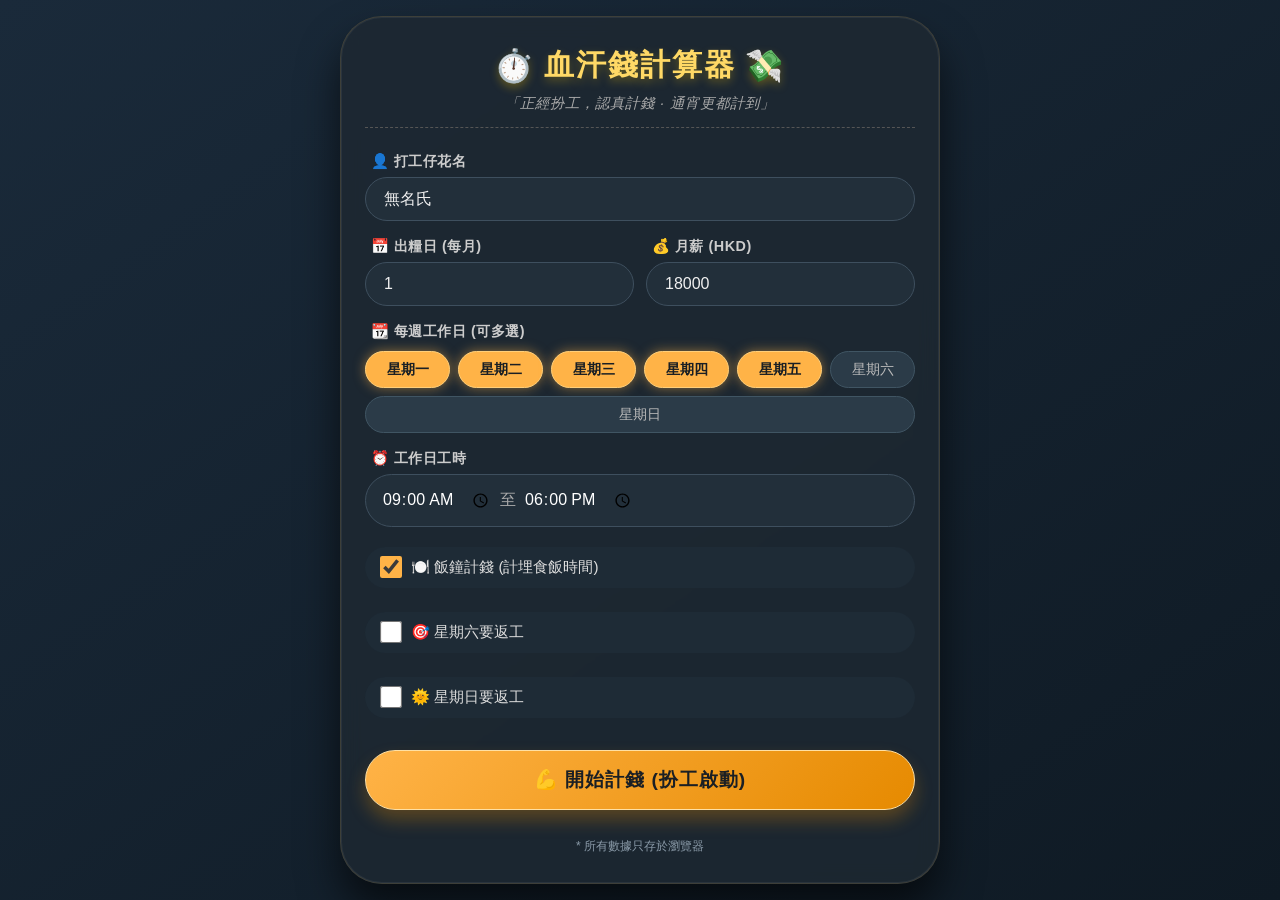
<file: index.html>
<!DOCTYPE html>
<html lang="zh-HK">
<head>
    <meta charset="UTF-8">
    <meta name="viewport" content="width=device-width, initial-scale=1.0">
    <title>血汗錢實時計算器 · 金句版</title>
    <style>
        * { box-sizing: border-box; margin: 0; padding: 0; }
        body {
            font-family: 'Segoe UI', 'Noto Sans TC', 'Microsoft JhengHei', sans-serif;
            background: linear-gradient(145deg, #1a2a3a 0%, #0f1a24 100%);
            min-height: 100vh;
            display: flex; justify-content: center; align-items: center;
            padding: 16px; color: #e0e0e0;
        }
        .container {
            max-width: 600px; width: 100%;
            background: rgba(30, 40, 50, 0.85);
            backdrop-filter: blur(10px);
            border-radius: 42px; padding: 28px 24px;
            box-shadow: 0 25px 40px rgba(0, 0, 0, 0.6), inset 0 0 0 1px rgba(255, 255, 255, 0.06);
            border: 1px solid rgba(255, 200, 100, 0.15);
        }
        h1 {
            font-size: 1.9rem; font-weight: 800; text-align: center;
            letter-spacing: 2px; color: #ffd966;
            text-shadow: 0 4px 10px rgba(255, 200, 0, 0.3);
            margin-bottom: 8px;
            display: flex; align-items: center; justify-content: center; gap: 8px;
        }
        h1 span { font-size: 2rem; transform: rotate(5deg); }
        .subhead {
            text-align: center; font-size: 0.9rem; color: #aaa;
            margin-bottom: 24px; border-bottom: 1px dashed #555;
            padding-bottom: 14px; font-style: italic; letter-spacing: 1px;
        }
        .setup-panel { display: flex; flex-direction: column; gap: 16px; }
        .input-group { display: flex; flex-direction: column; gap: 6px; }
        .input-group label {
            font-size: 0.9rem; font-weight: 600; color: #ccc;
            margin-left: 6px; letter-spacing: 0.5px;
        }
        .input-group input, .input-group select {
            background: #222f3a; border: 1px solid #3e4f5e;
            border-radius: 60px; padding: 12px 18px;
            font-size: 1rem; color: #f0f0f0; outline: none;
            transition: all 0.2s; font-family: inherit;
        }
        .input-group input:focus, .input-group select:focus {
            border-color: #ffb347; box-shadow: 0 0 0 3px rgba(255, 180, 70, 0.2);
            background: #1e2c38;
        }
        .row2 { display: grid; grid-template-columns: 1fr 1fr; gap: 12px; }
        .work-days { display: flex; flex-wrap: wrap; gap: 8px; margin-top: 4px; }
        .work-day-chip {
            background: #2b3b48; border-radius: 40px; padding: 8px 14px;
            font-size: 0.9rem; font-weight: 500; color: #bbb;
            cursor: pointer; user-select: none; transition: 0.15s;
            border: 1px solid #405563; flex: 1 0 auto; text-align: center;
        }
        .work-day-chip.selected {
            background: #ffb347; color: #1a1f24; border-color: #ffcf7a;
            font-weight: 700; box-shadow: 0 0 12px rgba(255, 180, 70, 0.5);
        }
        .checkbox-row {
            display: flex; align-items: center; gap: 12px; margin: 4px 0;
            background: #1e2b36; padding: 10px 16px; border-radius: 60px;
        }
        .checkbox-row label {
            display: flex; align-items: center; gap: 10px;
            font-size: 0.95rem; color: #ddd; cursor: pointer; flex: 1;
        }
        .checkbox-row input[type="checkbox"] {
            width: 20px; height: 20px; accent-color: #ffb347;
            transform: scale(1.1); cursor: pointer;
        }
        .time-range {
            display: flex; align-items: center; gap: 8px;
            background: #222f3a; border-radius: 60px;
            padding: 6px 16px; border: 1px solid #3e4f5e;
        }
        .time-range input[type="time"] {
            background: transparent; border: none; padding: 8px 0;
            width: 110px; font-size: 1rem; color: #fff; outline: none;
        }
        .time-range span { color: #aaa; }
        .btn {
            background: linear-gradient(135deg, #ffb347, #e68a00);
            border: none; border-radius: 60px; padding: 16px 24px;
            font-size: 1.2rem; font-weight: 800; color: #1a1f24;
            letter-spacing: 1px; cursor: pointer; transition: 0.2s;
            box-shadow: 0 10px 18px rgba(230, 138, 0, 0.3);
            margin-top: 12px; border: 1px solid #ffe0a3;
        }
        .btn:hover {
            transform: scale(1.01); box-shadow: 0 12px 24px rgba(255, 180, 0, 0.5);
            background: linear-gradient(135deg, #ffc15e, #f09b00);
        }
        .btn:active { transform: scale(0.98); }
        .btn-secondary {
            background: #314353; box-shadow: none; color: #ddd;
            font-size: 1rem; padding: 12px 18px;
            border: 1px solid #4e6478; box-shadow: 0 4px 10px rgba(0,0,0,0.4);
        }
        .btn-secondary:hover {
            background: #3e5468; box-shadow: 0 6px 12px rgba(0,0,0,0.5); color: #fff;
        }
        .btn-quote {
            background: linear-gradient(135deg, #6a4c93, #4a2a6e);
            color: #f0e6ff; border: 1px solid #9b7cc4;
            box-shadow: 0 8px 18px rgba(106, 76, 147, 0.5);
            flex: 1; margin-top: 0; padding: 14px 10px; font-size: 1rem;
        }
        .btn-quote:hover {
            background: linear-gradient(135deg, #7d5ba8, #5a3585);
            box-shadow: 0 10px 22px rgba(130, 90, 180, 0.7);
        }
        .dashboard { display: flex; flex-direction: column; gap: 20px; }
        .money-card {
            background: radial-gradient(circle at 30% 20%, #2a3d4e, #19232e);
            border-radius: 32px; padding: 24px 20px; text-align: center;
            border: 1px solid #4e6d85;
            box-shadow: inset 0 0 20px rgba(0, 0, 0, 0.7), 0 10px 20px rgba(0, 0, 0, 0.5);
            position: relative; overflow: hidden;
        }
        .money-card::after {
            content: "💰"; font-size: 7rem; position: absolute;
            right: -20px; bottom: -30px; opacity: 0.07; transform: rotate(15deg);
        }
        .salary-number {
            font-size: 3.6rem; font-weight: 900; font-family: 'Courier New', monospace;
            color: #ffdb8e; text-shadow: 0 0 15px rgba(255, 200, 0, 0.7);
            letter-spacing: 2px; line-height: 1.2; word-break: break-word;
        }
        .salary-currency { font-size: 1.2rem; color: #b0c4d9; letter-spacing: 2px; }
        .stats-grid { display: grid; grid-template-columns: 1fr 1fr; gap: 12px; }
        .stat-item {
            background: #1e2e3b; border-radius: 24px; padding: 14px 12px;
            text-align: center; border: 1px solid #35505f;
        }
        .stat-label {
            font-size: 0.75rem; text-transform: uppercase;
            letter-spacing: 1px; color: #8faec9; margin-bottom: 6px;
        }
        .stat-value { font-size: 1.6rem; font-weight: 700; color: #eef5fc; }
        .progress-section {
            background: #1a2833; border-radius: 30px; padding: 14px 18px;
            border: 1px solid #35515f;
        }
        .progress-label {
            display: flex; justify-content: space-between;
            font-size: 0.85rem; color: #b0c4d9; margin-bottom: 8px;
        }
        .progress-bar-bg {
            background: #0e161e; height: 16px; border-radius: 30px;
            overflow: hidden; border: 1px solid #2e4150;
        }
        .progress-fill {
            width: 0%; height: 100%;
            background: linear-gradient(90deg, #ffb347, #f0e68c);
            border-radius: 30px; transition: width 0.4s ease;
            box-shadow: 0 0 12px #ffb347;
        }
        .quote {
            font-style: italic; font-size: 1.05rem; color: #e8d9b5;
            text-align: center; padding: 18px 14px 10px;
            border-top: 1px dashed #3f5566; margin-top: 6px;
            letter-spacing: 0.4px; font-weight: 400;
            min-height: 72px; display: flex; align-items: center; justify-content: center;
            line-height: 1.6;
            transition: all 0.3s ease;
        }
        .quote.quote-pop {
            animation: quotePop 0.45s ease;
        }
        @keyframes quotePop {
            0% { transform: scale(1); color: #e8d9b5; }
            40% { transform: scale(1.06); color: #ffd966; text-shadow: 0 0 20px rgba(255, 220, 100, 0.7); }
            100% { transform: scale(1); color: #e8d9b5; }
        }
        .button-group {
            display: flex; gap: 12px; margin-top: 18px; flex-wrap: wrap;
        }
        .button-group .btn {
            flex: 1; margin-top: 0; padding: 14px 10px; font-size: 1rem;
        }
        .hidden { display: none !important; }
        .share-note {
            font-size: 0.75rem; color: #8a9aa8; text-align: center;
            margin-top: 16px; padding-top: 12px;
        }
        .status-badge {
            font-size: 0.75rem; background: #1d3b4b;
            display: inline-block; padding: 4px 12px;
            border-radius: 40px; color: #9dc6e0;
            letter-spacing: 0.5px; margin-bottom: 8px;
        }
        .night-badge {
            background: #4a2a6e; color: #d4b3ff; border: 1px solid #7a4bc4;
        }
        .overnight-hint {
            font-size: 0.75rem; color: #c9a0ff;
            margin-top: 6px; margin-left: 6px;
            display: flex; align-items: center; gap: 4px;
        }
    </style>
</head>
<body>
<div class="container" id="app">
    <!-- 設定面板 -->
    <div id="setupPanel">
        <h1><span>⏱️</span> 血汗錢計算器 <span>💸</span></h1>
        <div class="subhead">「正經扮工，認真計錢 · 通宵更都計到」</div>

        <div class="setup-panel">
            <div class="input-group">
                <label>👤 打工仔花名</label>
                <input type="text" id="username" placeholder="例如：地獄黑仔王" value="無名氏">
            </div>

            <div class="row2">
                <div class="input-group">
                    <label>📅 出糧日 (每月)</label>
                    <input type="number" id="payday" min="1" max="31" value="1" placeholder="1-31">
                </div>
                <div class="input-group">
                    <label>💰 月薪 (HKD)</label>
                    <input type="number" id="monthlySalary" min="1" step="500" value="18000" placeholder="例如 18000">
                </div>
            </div>

            <div class="input-group">
                <label>📆 每週工作日 (可多選)</label>
                <div class="work-days" id="workDaysContainer"></div>
            </div>

            <div class="input-group">
                <label>⏰ 工作日工時</label>
                <div class="time-range">
                    <input type="time" id="workStart" value="09:00">
                    <span>至</span>
                    <input type="time" id="workEnd" value="18:00">
                </div>
                <div class="overnight-hint" id="overnightHint" style="display:none;">
                    🌙 跨夜更模式已啟動（收工時間早過返工）
                </div>
            </div>

            <div class="checkbox-row">
                <label>
                    <input type="checkbox" id="includeLunch" checked>
                    🍽️ 飯鐘計錢 (計埋食飯時間)
                </label>
            </div>

            <div class="checkbox-row">
                <label>
                    <input type="checkbox" id="saturdayWork">
                    🎯 星期六要返工
                </label>
            </div>

            <div class="input-group" id="satTimeGroup" style="display: none;">
                <label>星期六工時</label>
                <div class="time-range">
                    <input type="time" id="satStart" value="09:00">
                    <span>至</span>
                    <input type="time" id="satEnd" value="13:00">
                </div>
                <div class="overnight-hint" id="satOvernightHint" style="display:none;">
                    🌙 跨夜更
                </div>
            </div>

            <div class="checkbox-row">
                <label>
                    <input type="checkbox" id="sundayWork">
                    🌞 星期日要返工
                </label>
            </div>

            <div class="input-group" id="sunTimeGroup" style="display: none;">
                <label>星期日工時</label>
                <div class="time-range">
                    <input type="time" id="sunStart" value="09:00">
                    <span>至</span>
                    <input type="time" id="sunEnd" value="13:00">
                </div>
                <div class="overnight-hint" id="sunOvernightHint" style="display:none;">
                    🌙 跨夜更
                </div>
            </div>

            <button class="btn" id="startBtn">💪 開始計錢 (扮工啟動)</button>
        </div>
        <div class="share-note">* 所有數據只存於瀏覽器</div>
    </div>

    <!-- 儀表板 -->
    <div id="dashboardPanel" class="hidden">
        <div class="dashboard">
            <div style="display: flex; justify-content: space-between; align-items: center;">
                <span class="status-badge" id="userGreeting">👋 打工仔</span>
                <span class="status-badge" id="workStatus">⚡ 工作中</span>
            </div>
            <div style="display: flex; gap: 8px; margin-bottom: 8px; flex-wrap: wrap;">
                <span class="status-badge night-badge hidden" id="nightBadge">🌙 通宵更</span>
            </div>
            <div class="money-card">
                <div class="salary-currency">HKD · 本月已賺</div>
                <div class="salary-number" id="salaryDisplay">$0.00</div>
                <div style="font-size: 0.85rem; color: #aabccc; margin-top: 6px;" id="salarySub">每秒血汗中...</div>
            </div>

            <div class="stats-grid">
                <div class="stat-item">
                    <div class="stat-label">⏳ 已返工時數</div>
                    <div class="stat-value" id="hoursWorked">0.0 hr</div>
                </div>
                <div class="stat-item">
                    <div class="stat-label">📅 距離出糧</div>
                    <div class="stat-value" id="daysToPayday">0 日</div>
                </div>
                <div class="stat-item">
                    <div class="stat-label">💰 今日已賺</div>
                    <div class="stat-value" id="todayEarnings">$0.00</div>
                </div>
                <div class="stat-item">
                    <div class="stat-label">📊 本月進度</div>
                    <div class="stat-value" id="progressPercent">0%</div>
                </div>
            </div>

            <div class="progress-section">
                <div class="progress-label">
                    <span>😤 搵錢進度</span>
                    <span id="progressText">0%</span>
                </div>
                <div class="progress-bar-bg">
                    <div class="progress-fill" id="progressFill" style="width: 0%;"></div>
                </div>
            </div>

            <div class="quote" id="quoteText">「人工唔係萬能，但無錢就萬萬不能。」</div>

            <div class="button-group">
                <button class="btn btn-secondary" id="editBtn">✏️ 重新設定</button>
                <button class="btn btn-quote" id="quoteBtn">💬 出句金句</button>
            </div>
        </div>
    </div>
</div>

<script>
    (function() {
        // ---------- 全局變量 ----------
        let userConfig = {
            username: '無名氏',
            payday: 1,
            monthlySalary: 18000,
            workDays: ['mon','tue','wed','thu','fri'],
            workStart: '09:00',
            workEnd: '18:00',
            includeLunch: true,
            saturdayWork: false,
            satStart: '09:00',
            satEnd: '13:00',
            sundayWork: false,
            sunStart: '09:00',
            sunEnd: '13:00'
        };

        let timerInterval = null;
        let wholeMonthWorkMinutes = 0;
        let lastQuoteIndex = -1;

        // ============ 超多金句庫（100+ 句） ============
        const QUOTES = [
            // 搞笑扮正經
            "「人工唔係萬能，但無錢就萬萬不能。」",
            "「返工係為咗出糧，出糧係為咗唔使返工？」",
            "「每一秒都係錢，所以你而家喺度發達。」",
            "「唔好睇小每一蚊，佢哋都係你嘅血汗。」",
            "「今日嘅努力，係聽日嘅人工…… 聽日嘅洗費。」",
            "「老闆覺得你值呢個價，銀行都覺得。」",
            "「工作係治癒無聊嘅良藥，但副作用係攰。」",
            "「當你覺得攰，望下個計數器，即刻醒神。」",
            "「你嘅時間就係金錢，呢句而家好真實。」",
            "「返工等出糧，出糧等洗錢，無限輪迴。」",
            "「呢個計數器，係你今日最忠誠嘅朋友。」",
            "「你嘅每一秒，都係公司嘅固定資產。」",
            "「唔好問公司俾咗你咩，問下你俾咗公司幾多秒。」",
            "「人工係老闆嘅恩賜，血汗係你嘅奉獻。」",
            "「當你覺得人工低，望下隔籬位，佢可能更低。」",
            "「呢一秒你賺咗，下一秒你仲賺緊，恭喜。」",
            "「返工唔係為錢，係為咗證明你唔使靠屋企。」",
            "「你嘅努力，喺呢個計數器度，一清二楚。」",
            "「唔好嫌人工少，至少你仲有份工。」",
            "「有工返嘅時候嫌辛苦，冇工返嘅時候嫌悶。」",
            "「你嘅血汗，化成一串數字，幾浪漫。」",
            "「呢個世界冇免費午餐，但有免費加班。」",
            "「你嘅時間好值錢，可惜唔係你話事。」",
            "「每秒跳一次，你嘅青春就咁樣流走。」",
            "「計數器唔會呃你，你嘅老闆就唔敢講。」",
            "「返工嘅意義，就係等出糧嗰一刻嘅喜悅。」",
            "「你而家嘅努力，係為咗将来唔使努力？」",
            "「錢唔係萬能，但呢個計數器話你知佢幾重要。」",
            "「你嘅工作時數，比你想像中值錢。」",
            "「唔好停，你嘅血汗仲未流完。」",
            // 職場求生
            "「同事係戰友，老闆係敵人，糧單係真相。」",
            "「職場三大謊言：唔急、好快完、加你人工。」",
            "「開會嘅時間，係用嚟證明你有幾耐冇出聲。」",
            "「你嘅表現唔係睇你做幾多，係睇你講幾多。」",
            "「返工最緊要識做人，做嘢係其次。」",
            "「老闆永遠是對的，即使佢錯，都係你誤會。」",
            "「加班係責任，準時走係奇蹟。」",
            "「你嘅努力，老闆未必見到；你嘅失誤，全公司都見到。」",
            "「職場如戰場，糧單如戰報。」",
            "「唔好同老闆講道理，佢只會同你講感情。」",
            "「同事嘅問候，通常係想知你幾時走。」",
            "「你嘅工作範疇，永遠比職位描述多一行。」",
            "「開會唔係為咗解決問題，係為咗製造更多問題。」",
            "「你嘅上司永遠覺得你仲有進步空間，包括加班。」",
            "「職場生存法則：做少少，講多多，走快快。」",
            "「你嘅意見好重要，但我哋唔會採用。」",
            "「老闆話唔急，即係好急；老闆話好急，即係癲咗。」",
            "「你嘅年假，係公司嘅傳說。」",
            "「同事之間嘅友誼，建基於共同敵人。」",
            "「你嘅工作表現，取決於你嘅匯報技巧。」",
            // 通宵更
            "「通宵更嘅每一秒，都係月亮幫你見證嘅血汗。」",
            "「當你捱夜嘅時候，個計數器都陪你一齊醒。」",
            "「凌晨三點嘅人工，特別有味道。」",
            "「你見過凌晨四點嘅香港，但你更想見凌晨四點嘅床。」",
            "「通宵更嘅好處，係你唔使同人迫地鐵。」",
            "「夜晚返工，日頭瞓覺，你嘅生理時鐘已經移民。」",
            "「月亮代表你嘅心，糧單代表你嘅命。」",
            "「通宵更嘅你，係城市嘅守夜人，可惜冇人知。」",
            "「你嘅黑眼圈，係你努力嘅勳章。」",
            "「夜晚嘅工作，特別容易令人懷疑人生。」",
            "「當你通宵嘅時候，全世界都瞓咗，除咗你同你嘅老闆。」",
            "「通宵更嘅唯一好處：冇人同你爭廁所。」",
            "「你嘅夜晚，係別人嘅白天；你嘅白天，係別人嘅夜晚。」",
            "「通宵更嘅你，係夜空中最亮嘅打工仔。」",
            "「凌晨嘅咖啡，係你嘅續命丹。」",
            "「你嘅生理時鐘，已經同公司簽咗約。」",
            "「通宵更嘅工資，叫做精神損失費。」",
            "「你見過日出，但你更想見到收工。」",
            "「夜晚返工嘅人，都係有故事嘅人。」",
            "「通宵更嘅你，係公司嘅隱形英雄，糧單都係隱形。」",
            // 出糧盼望
            "「出糧嗰日，你嘅笑容比陽光更燦爛。」",
            "「距離出糧仲有幾多日？呢個問題比哲學更難答。」",
            "「出糧前嘅你，係一條死魚；出糧後嘅你，係一條活龍。」",
            "「人工一到手，唔夠幾日又變返窮光蛋。」",
            "「出糧嘅喜悅，足以抵消一個月嘅辛酸。」",
            "「你嘅銀行戶口，喺出糧日短暫地豐滿過。」",
            "「出糧日係打工仔嘅新年。」",
            "「每月最開心嘅一日，就係見到戶口多咗幾個零。」",
            "「出糧前諗好點用，出糧後發現唔夠用。」",
            "「你嘅薪金，係你一個月嘅精神賠償。」",
            "「出糧嗰刻，你覺得自己係世界之王。」",
            "「可惜世界之王嘅任期，只有三日。」",
            "「出糧日嘅你，連呼吸都特別大聲。」",
            "「人工係你嘅，但點用就唔到你話事。」",
            "「出糧嘅喜悅，係支撐你返工嘅唯一動力。」",
            "「你每個月最期待嘅數字，唔係彩票，係糧單。」",
            "「出糧日，你終於可以還返上個月嘅債。」",
            "「你嘅薪水，係你同公司之間嘅唯一聯繫。」",
            "「出糧嗰日，你覺得自己終於被尊重。」",
            "「可惜尊重嘅有效期，只有一個月。」",
            // 自我安慰
            "「雖然人工唔高，但至少你有份工。」",
            "「雖然返工好攰，但至少你有錢收。」",
            "「雖然老闆好煩，但至少佢出糧準時。」",
            "「雖然同事好衰，但至少你唔使對住佢成世。」",
            "「雖然加班冇錢，但至少你學到嘢。」",
            "「雖然通宵好辛苦，但至少你嘅肝仲頂得住。」",
            "「雖然你嘅人工唔夠買樓，但至少夠食飯。」",
            "「雖然你唔鍾意返工，但至少你唔使失業。」",
            "「雖然你嘅工作冇意義，但至少你嘅糧單有意義。」",
            "「雖然你日日都想辭職，但至少你仲未辭。」",
            "「雖然你覺得自己好廢，但至少公司仲要你。」",
            "「雖然你嘅人生好似冇方向，但至少你嘅計數器有。」",
            "「雖然你唔知為咩而活，但至少你知為咩而返工。」",
            "「雖然你嘅夢想好遠，但至少你嘅出糧日好近。」",
            "「雖然你嘅努力未必有回報，但至少你嘅時薪有。」",
            "「雖然你唔開心，但至少你嘅戶口開心。」",
            "「雖然你覺得自己係齒輪，但至少你係一個有用嘅齒輪。」",
            "「雖然你嘅工作好悶，但至少你嘅人工好穩定。」",
            "「雖然你唔想返工，但至少你唔使借錢開飯。」",
            "「雖然你嘅人生好似一潭死水，但至少你嘅計數器仲跳緊。」",
            // 額外隨機
            "「你嘅每一秒，都係老闆嘅投資回報。」",
            "「唔好問點解要返工，問下點解要食飯。」",
            "「你嘅時間，就係你嘅身價。」",
            "「呢個計數器，係你今日最勤力嘅同事。」",
            "「你嘅血汗，化成一串數字，幾有詩意。」",
            "「返工嘅時候想放假，放假嘅時候想返工？唔會。」",
            "「你嘅工作，係你人生嘅一部分；你嘅糧單，係你生存嘅全部。」",
            "「唔好睇小自己，你每秒都賺緊錢。」",
            "「你嘅努力，喺呢一秒，得到咗證明。」",
            "「呢一秒你賺咗，下一秒你仲賺緊，無限loop。」"
        ];

        // 取得不重複嘅隨機金句
        function getRandomQuote() {
            if (QUOTES.length === 0) return '「你嘅努力，總有回報。」';
            if (QUOTES.length === 1) return QUOTES[0];
            let newIndex;
            do {
                newIndex = Math.floor(Math.random() * QUOTES.length);
            } while (newIndex === lastQuoteIndex);
            lastQuoteIndex = newIndex;
            return QUOTES[newIndex];
        }

        // ---------- DOM 元素 ----------
        const setupPanel = document.getElementById('setupPanel');
        const dashboardPanel = document.getElementById('dashboardPanel');
        const startBtn = document.getElementById('startBtn');
        const editBtn = document.getElementById('editBtn');
        const quoteBtn = document.getElementById('quoteBtn');
        const usernameInput = document.getElementById('username');
        const paydayInput = document.getElementById('payday');
        const monthlySalaryInput = document.getElementById('monthlySalary');
        const workStartInput = document.getElementById('workStart');
        const workEndInput = document.getElementById('workEnd');
        const includeLunchCheck = document.getElementById('includeLunch');
        const saturdayWorkCheck = document.getElementById('saturdayWork');
        const sundayWorkCheck = document.getElementById('sundayWork');
        const satTimeGroup = document.getElementById('satTimeGroup');
        const sunTimeGroup = document.getElementById('sunTimeGroup');
        const satStartInput = document.getElementById('satStart');
        const satEndInput = document.getElementById('satEnd');
        const sunStartInput = document.getElementById('sunStart');
        const sunEndInput = document.getElementById('sunEnd');
        const workDaysContainer = document.getElementById('workDaysContainer');
        const overnightHint = document.getElementById('overnightHint');
        const satOvernightHint = document.getElementById('satOvernightHint');
        const sunOvernightHint = document.getElementById('sunOvernightHint');
        const nightBadge = document.getElementById('nightBadge');

        const salaryDisplay = document.getElementById('salaryDisplay');
        const hoursWorked = document.getElementById('hoursWorked');
        const daysToPayday = document.getElementById('daysToPayday');
        const todayEarnings = document.getElementById('todayEarnings');
        const progressPercent = document.getElementById('progressPercent');
        const progressText = document.getElementById('progressText');
        const progressFill = document.getElementById('progressFill');
        const quoteText = document.getElementById('quoteText');
        const userGreeting = document.getElementById('userGreeting');
        const workStatus = document.getElementById('workStatus');
        const salarySub = document.getElementById('salarySub');

        // ---------- 工作日按鈕 ----------
        const dayNames = ['mon', 'tue', 'wed', 'thu', 'fri', 'sat', 'sun'];
        const dayLabels = ['一', '二', '三', '四', '五', '六', '日'];
        let selectedDays = new Set(userConfig.workDays);

        function renderWorkDays() {
            workDaysContainer.innerHTML = '';
            dayNames.forEach((day, idx) => {
                const chip = document.createElement('div');
                chip.className = `work-day-chip ${selectedDays.has(day) ? 'selected' : ''}`;
                chip.textContent = '星期' + dayLabels[idx];
                chip.dataset.day = day;
                chip.addEventListener('click', () => {
                    if (selectedDays.has(day)) {
                        selectedDays.delete(day);
                        chip.classList.remove('selected');
                    } else {
                        selectedDays.add(day);
                        chip.classList.add('selected');
                    }
                });
                workDaysContainer.appendChild(chip);
            });
        }
        renderWorkDays();

        function isOvernight(startStr, endStr) {
            const [sh, sm] = startStr.split(':').map(Number);
            const [eh, em] = endStr.split(':').map(Number);
            return (eh * 60 + em) <= (sh * 60 + sm);
        }

        function updateOvernightHints() {
            overnightHint.style.display = isOvernight(workStartInput.value, workEndInput.value) ? 'flex' : 'none';
            satOvernightHint.style.display = isOvernight(satStartInput.value, satEndInput.value) ? 'flex' : 'none';
            sunOvernightHint.style.display = isOvernight(sunStartInput.value, sunEndInput.value) ? 'flex' : 'none';
        }

        workStartInput.addEventListener('change', updateOvernightHints);
        workEndInput.addEventListener('change', updateOvernightHints);
        satStartInput.addEventListener('change', updateOvernightHints);
        satEndInput.addEventListener('change', updateOvernightHints);
        sunStartInput.addEventListener('change', updateOvernightHints);
        sunEndInput.addEventListener('change', updateOvernightHints);

        saturdayWorkCheck.addEventListener('change', () => {
            satTimeGroup.style.display = saturdayWorkCheck.checked ? 'block' : 'none';
        });
        sundayWorkCheck.addEventListener('change', () => {
            sunTimeGroup.style.display = sundayWorkCheck.checked ? 'block' : 'none';
        });

        // ---------- 核心工時計算（支援跨夜） ----------
        function timeStrToMinutes(timeStr) {
            const [h, m] = timeStr.split(':').map(Number);
            return h * 60 + m;
        }

        function getWorkSegmentsForDate(date, config) {
            const day = date.getDay();
            const dayMap = { 0: 'sun', 1: 'mon', 2: 'tue', 3: 'wed', 4: 'thu', 5: 'fri', 6: 'sat' };
            const dayKey = dayMap[day];
            const isNormalWorkDay = config.workDays.includes(dayKey);

            let startStr = null, endStr = null;

            if (day === 6 && config.saturdayWork) {
                startStr = config.satStart;
                endStr = config.satEnd;
            } else if (day === 0 && config.sundayWork) {
                startStr = config.sunStart;
                endStr = config.sunEnd;
            } else if (isNormalWorkDay) {
                startStr = config.workStart;
                endStr = config.workEnd;
            } else {
                return [];
            }

            let startMin = timeStrToMinutes(startStr);
            let endMin = timeStrToMinutes(endStr);

            if (endMin <= startMin) {
                endMin += 1440;
            }

            let segments = [];
            if (config.includeLunch) {
                segments.push({ start: startMin, end: endMin });
            } else {
                let workIntervals = [{ start: startMin, end: endMin }];
                const lunchIntervals = [
                    { start: 720, end: 780 },
                    { start: 720 + 1440, end: 780 + 1440 }
                ];

                for (let lunch of lunchIntervals) {
                    let newIntervals = [];
                    for (let wi of workIntervals) {
                        if (lunch.end <= wi.start || lunch.start >= wi.end) {
                            newIntervals.push(wi);
                        } else {
                            if (wi.start < lunch.start) {
                                newIntervals.push({ start: wi.start, end: lunch.start });
                            }
                            if (wi.end > lunch.end) {
                                newIntervals.push({ start: lunch.end, end: wi.end });
                            }
                        }
                    }
                    workIntervals = newIntervals;
                }
                segments = workIntervals.filter(s => s.end > s.start);
            }

            return segments;
        }

        function isWorkingTime(date, config) {
            const nowMinutes = date.getHours() * 60 + date.getMinutes() + date.getSeconds() / 60;
            const todaySegments = getWorkSegmentsForDate(date, config);
            for (let seg of todaySegments) {
                if (nowMinutes >= seg.start && nowMinutes < seg.end) {
                    return true;
                }
            }
            const yesterday = new Date(date);
            yesterday.setDate(yesterday.getDate() - 1);
            const yesterdaySegments = getWorkSegmentsForDate(yesterday, config);
            for (let seg of yesterdaySegments) {
                if (seg.end > 1440) {
                    const adjustedStart = seg.start - 1440;
                    const adjustedEnd = seg.end - 1440;
                    if (nowMinutes >= adjustedStart && nowMinutes < adjustedEnd) {
                        return true;
                    }
                }
            }
            return false;
        }

        function getWorkedMinutesForDayStart(date, config, now) {
            const segments = getWorkSegmentsForDate(date, config);
            if (segments.length === 0) return 0;

            const isToday = date.toDateString() === now.toDateString();
            const nowMinutes = now.getHours() * 60 + now.getMinutes() + now.getSeconds() / 60;

            let total = 0;
            for (let seg of segments) {
                if (!isToday) {
                    if (seg.end > 1440) {
                        const todayPortionEnd = seg.end - 1440;
                        const dateNext = new Date(date);
                        dateNext.setDate(dateNext.getDate() + 1);
                        if (now >= dateNext && nowMinutes >= todayPortionEnd) {
                            total += (seg.end - seg.start);
                        } else if (now.toDateString() === dateNext.toDateString()) {
                            total += (1440 - seg.start) + Math.max(0, Math.min(nowMinutes, todayPortionEnd));
                        } else {
                            total += (1440 - seg.start);
                        }
                    } else {
                        total += (seg.end - seg.start);
                    }
                } else {
                    if (nowMinutes <= seg.start) continue;
                    const end = Math.min(nowMinutes, seg.end);
                    if (end > seg.start) total += (end - seg.start);
                }
            }
            return Math.max(0, total);
        }

        function calcTodayEarnings(config, now, perMinuteSalary) {
            const today = new Date(now);
            let workedMinutes = 0;

            const todaySegments = getWorkSegmentsForDate(today, config);
            const nowMinutes = now.getHours() * 60 + now.getMinutes() + now.getSeconds() / 60;
            for (let seg of todaySegments) {
                if (nowMinutes <= seg.start) continue;
                const end = Math.min(nowMinutes, seg.end);
                if (end > seg.start) workedMinutes += (end - seg.start);
            }

            const yesterday = new Date(today);
            yesterday.setDate(yesterday.getDate() - 1);
            const yesterdaySegments = getWorkSegmentsForDate(yesterday, config);
            for (let seg of yesterdaySegments) {
                if (seg.end > 1440) {
                    const adjustedEnd = seg.end - 1440;
                    const end = Math.min(nowMinutes, adjustedEnd);
                    if (end > 0) workedMinutes += end;
                }
            }

            return workedMinutes * perMinuteSalary;
        }

        function calcMonthTotalWorkMinutes(config, year, month) {
            let total = 0;
            const daysInMonth = new Date(year, month + 1, 0).getDate();
            for (let d = 1; d <= daysInMonth; d++) {
                const date = new Date(year, month, d);
                const segments = getWorkSegmentsForDate(date, config);
                for (let seg of segments) {
                    total += (seg.end - seg.start);
                }
            }
            return total;
        }

        function calcMonthWorkedMinutes(config, now) {
            const year = now.getFullYear();
            const month = now.getMonth();
            const daysInMonth = new Date(year, month + 1, 0).getDate();
            const actualPayday = Math.min(config.payday, daysInMonth);

            let periodStart;
            if (now.getDate() >= actualPayday) {
                periodStart = new Date(year, month, actualPayday);
            } else {
                const prevMonth = month - 1;
                const prevYear = year;
                const prevMonthDays = new Date(prevYear, prevMonth + 1, 0).getDate();
                const prevPayday = Math.min(config.payday, prevMonthDays);
                periodStart = new Date(prevYear, prevMonth, prevPayday);
            }

            let totalMinutes = 0;
            const endDate = new Date(now);
            let loopDate = new Date(periodStart);
            while (loopDate <= endDate) {
                totalMinutes += getWorkedMinutesForDayStart(loopDate, config, now);
                loopDate.setDate(loopDate.getDate() + 1);
            }
            return totalMinutes;
        }

        function calcDaysToPayday(payday, now) {
            const year = now.getFullYear();
            const month = now.getMonth();
            const today = now.getDate();
            const daysInMonth = new Date(year, month + 1, 0).getDate();
            const actualPayday = Math.min(payday, daysInMonth);
            if (today <= actualPayday) {
                return actualPayday - today;
            } else {
                const nextMonth = month + 1;
                const nextYear = year + (nextMonth > 11 ? 1 : 0);
                const nextMonthActual = nextMonth % 12;
                const nextMonthDays = new Date(nextYear, nextMonthActual + 1, 0).getDate();
                const nextPayday = Math.min(payday, nextMonthDays);
                const endOfMonth = new Date(year, month + 1, 0);
                const daysRemainingThisMonth = endOfMonth.getDate() - today;
                return daysRemainingThisMonth + nextPayday;
            }
        }

        function hasAnyOvernight(config) {
            if (isOvernight(config.workStart, config.workEnd)) return true;
            if (config.saturdayWork && isOvernight(config.satStart, config.satEnd)) return true;
            if (config.sundayWork && isOvernight(config.sunStart, config.sunEnd)) return true;
            return false;
        }

        function updateDashboard() {
            const now = new Date();
            if (!userConfig || !wholeMonthWorkMinutes) return;

            const working = isWorkingTime(now, userConfig);
            workStatus.textContent = working ? '⚡ 工作中 · 血汗增加中' : '💤 休息中 · 停止計算';
            workStatus.style.color = working ? '#ffd966' : '#8a9aa8';

            // 極低頻率自動換金句（每 5 分鐘左右一次），避免同按鈕衝突
            if (Math.random() < 0.00003) {
                quoteText.textContent = getRandomQuote();
            }

            const perMinuteSalary = wholeMonthWorkMinutes > 0 ? userConfig.monthlySalary / wholeMonthWorkMinutes : 0;
            const workedMinutes = calcMonthWorkedMinutes(userConfig, now);
            const totalEarned = workedMinutes * perMinuteSalary;

            salaryDisplay.textContent = `$${totalEarned.toFixed(2)}`;
            hoursWorked.textContent = `${(workedMinutes / 60).toFixed(2)} hr`;

            const todayEarned = calcTodayEarnings(userConfig, now, perMinuteSalary);
            todayEarnings.textContent = `$${todayEarned.toFixed(2)}`;

            const daysLeft = calcDaysToPayday(userConfig.payday, now);
            daysToPayday.textContent = `${daysLeft} 日`;

            let progress = wholeMonthWorkMinutes > 0 ? (workedMinutes / wholeMonthWorkMinutes) * 100 : 0;
            progress = Math.min(100, Math.max(0, progress));
            progressPercent.textContent = `${progress.toFixed(1)}%`;
            progressText.textContent = `${progress.toFixed(1)}%`;
            progressFill.style.width = `${progress}%`;

            if (working) {
                const perSecond = perMinuteSalary / 60;
                salarySub.textContent = `每秒 +$${perSecond.toFixed(4)} · 繼續加油`;
            } else {
                salarySub.textContent = `非工作時間 · 暫停計算`;
            }

            userGreeting.textContent = `👋 ${userConfig.username}`;

            if (hasAnyOvernight(userConfig)) {
                nightBadge.classList.remove('hidden');
            } else {
                nightBadge.classList.add('hidden');
            }
        }

        function startTimer() {
            if (timerInterval) clearInterval(timerInterval);
            updateDashboard();
            timerInterval = setInterval(() => {
                updateDashboard();
            }, 1000);
        }

        function enterDashboard() {
            userConfig.username = usernameInput.value.trim() || '無名氏';
            userConfig.payday = parseInt(paydayInput.value, 10) || 1;
            userConfig.monthlySalary = parseFloat(monthlySalaryInput.value) || 18000;
            userConfig.workStart = workStartInput.value;
            userConfig.workEnd = workEndInput.value;
            userConfig.includeLunch = includeLunchCheck.checked;
            userConfig.saturdayWork = saturdayWorkCheck.checked;
            userConfig.sundayWork = sundayWorkCheck.checked;
            userConfig.satStart = satStartInput.value;
            userConfig.satEnd = satEndInput.value;
            userConfig.sunStart = sunStartInput.value;
            userConfig.sunEnd = sunEndInput.value;
            userConfig.workDays = Array.from(selectedDays);

            if (userConfig.payday < 1) userConfig.payday = 1;
            if (userConfig.payday > 31) userConfig.payday = 31;

            const now = new Date();
            wholeMonthWorkMinutes = calcMonthTotalWorkMinutes(userConfig, now.getFullYear(), now.getMonth());

            setupPanel.classList.add('hidden');
            dashboardPanel.classList.remove('hidden');

            quoteText.textContent = getRandomQuote();

            if (hasAnyOvernight(userConfig)) {
                nightBadge.classList.remove('hidden');
            } else {
                nightBadge.classList.add('hidden');
            }

            startTimer();
        }

        function backToSetup() {
            if (timerInterval) {
                clearInterval(timerInterval);
                timerInterval = null;
            }
            usernameInput.value = userConfig.username;
            paydayInput.value = userConfig.payday;
            monthlySalaryInput.value = userConfig.monthlySalary;
            workStartInput.value = userConfig.workStart;
            workEndInput.value = userConfig.workEnd;
            includeLunchCheck.checked = userConfig.includeLunch;
            saturdayWorkCheck.checked = userConfig.saturdayWork;
            sundayWorkCheck.checked = userConfig.sundayWork;
            satStartInput.value = userConfig.satStart;
            satEndInput.value = userConfig.satEnd;
            sunStartInput.value = userConfig.sunStart;
            sunEndInput.value = userConfig.sunEnd;

            selectedDays = new Set(userConfig.workDays);
            renderWorkDays();

            satTimeGroup.style.display = userConfig.saturdayWork ? 'block' : 'none';
            sunTimeGroup.style.display = userConfig.sundayWork ? 'block' : 'none';

            updateOvernightHints();

            dashboardPanel.classList.add('hidden');
            setupPanel.classList.remove('hidden');
        }

        // 出金句按鈕
        function showNewQuote() {
            const newQuote = getRandomQuote();
            quoteText.textContent = newQuote;
            // 觸發動畫
            quoteText.classList.remove('quote-pop');
            void quoteText.offsetWidth; // 強制 reflow 以重啟動畫
            quoteText.classList.add('quote-pop');
        }

        startBtn.addEventListener('click', enterDashboard);
        editBtn.addEventListener('click', backToSetup);
        quoteBtn.addEventListener('click', showNewQuote);

        satTimeGroup.style.display = 'none';
        sunTimeGroup.style.display = 'none';

        usernameInput.value = '無名氏';
        paydayInput.value = 1;
        monthlySalaryInput.value = 18000;

        updateOvernightHints();

        window.enterDashboard = enterDashboard;
    })();
</script>
</body>
</html>
</file>
